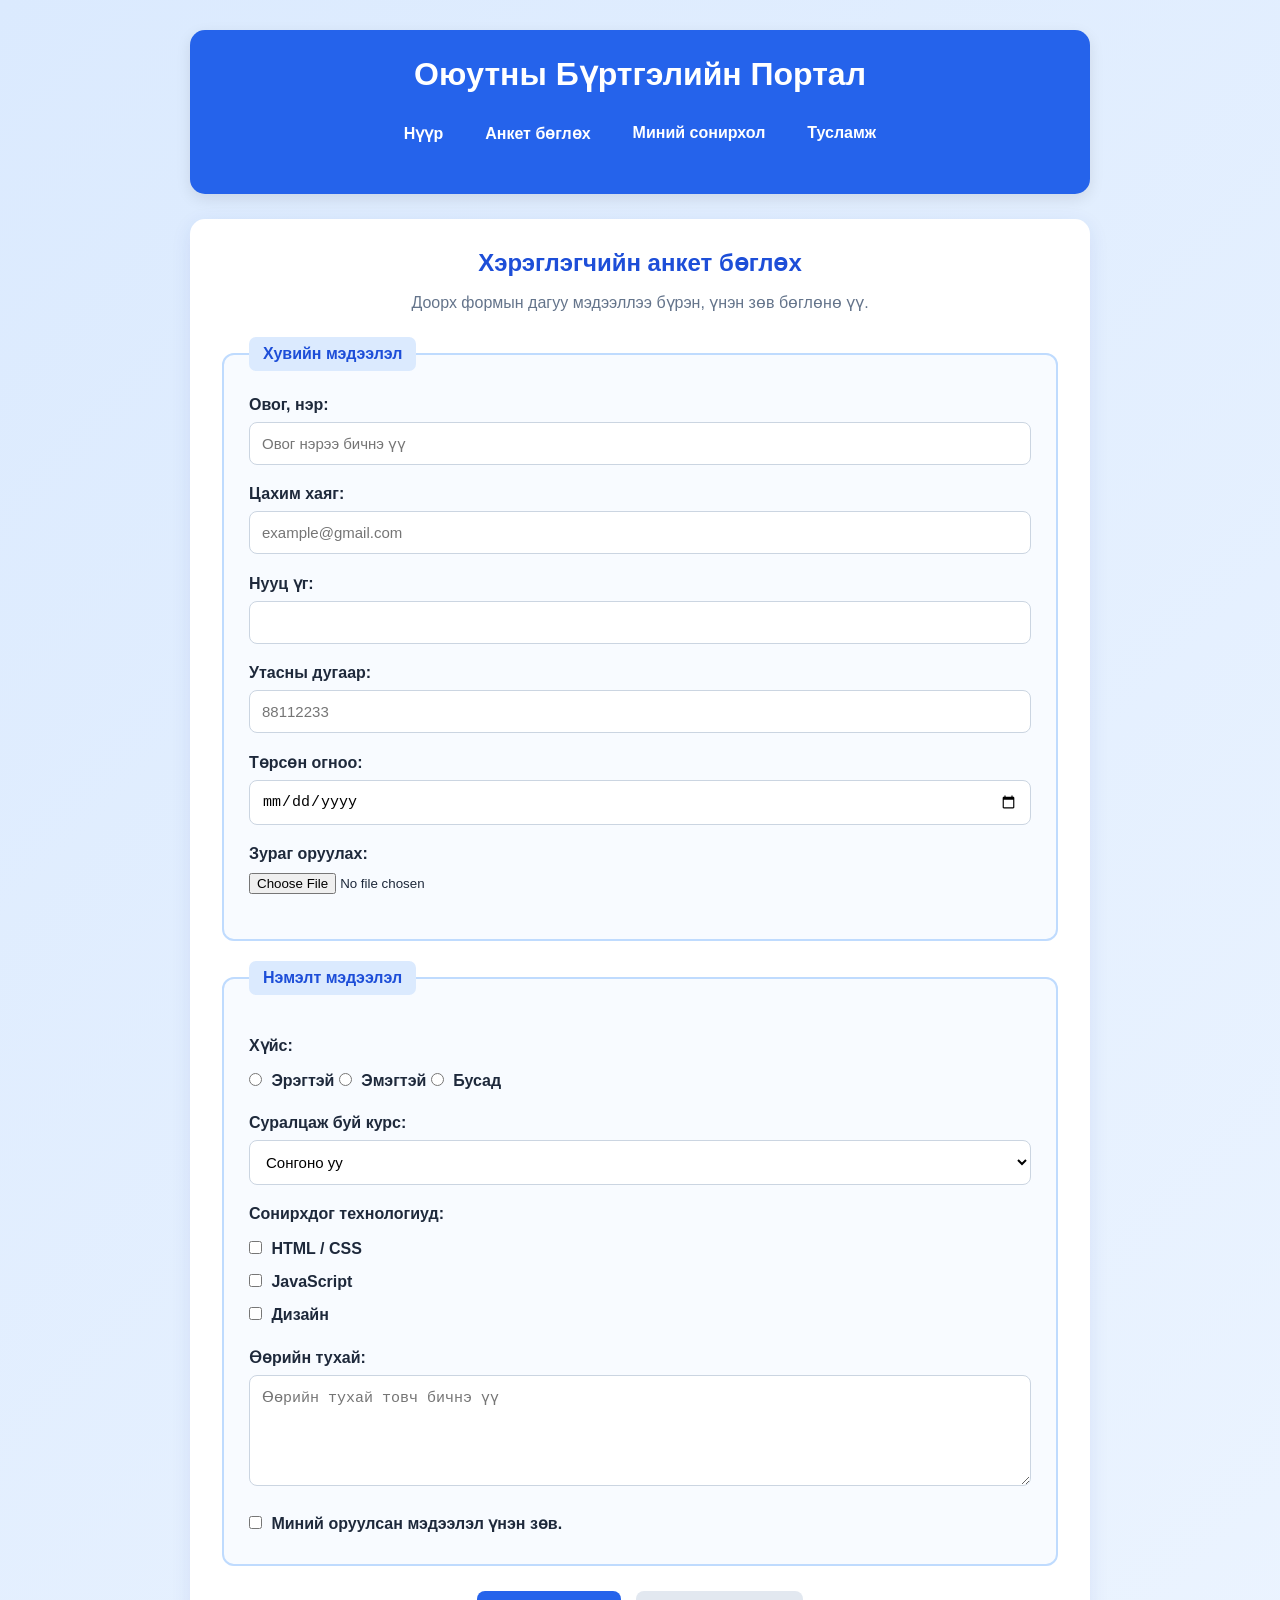
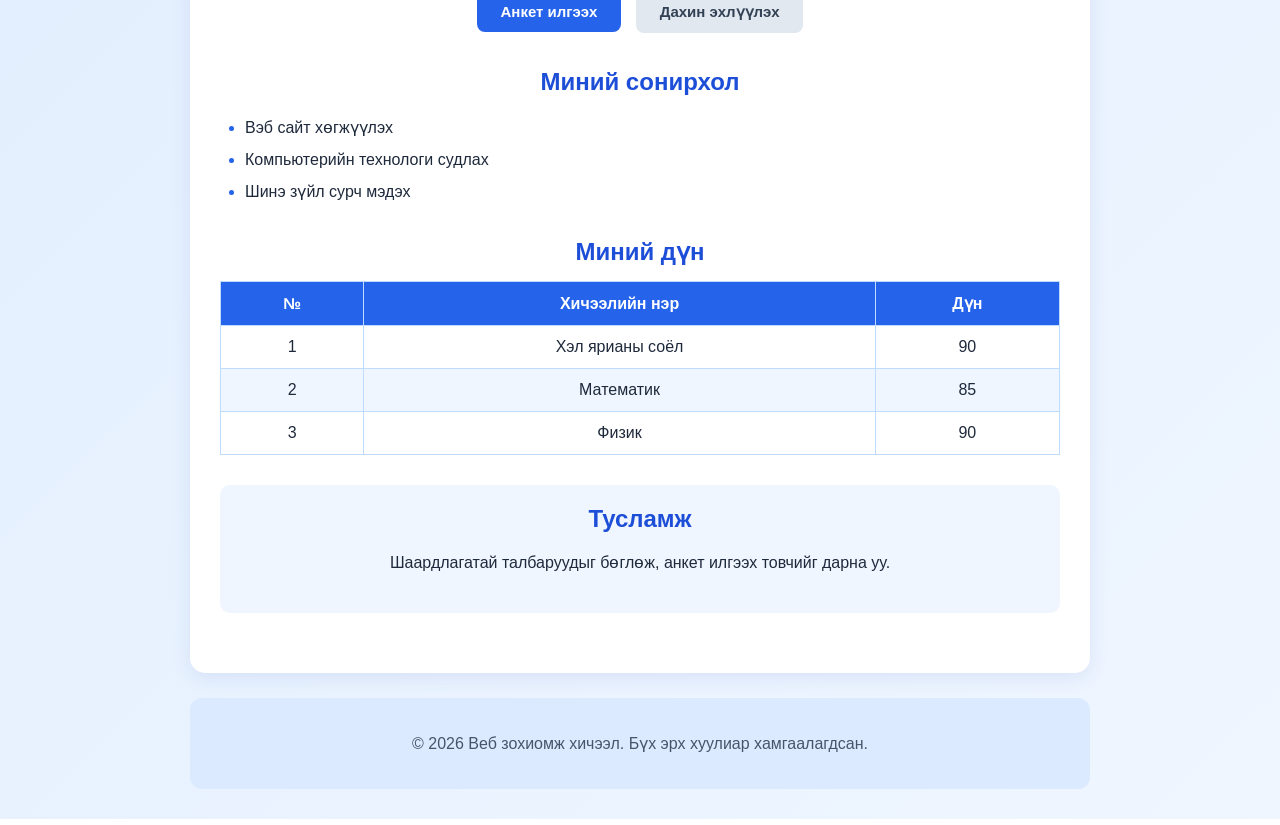
<file: lab2/index.html>
<!DOCTYPE html>
<html lang="mn">
<head>
    <meta charset="UTF-8">
    <meta name="viewport" content="width=device-width, initial-scale=1.0">
    <title>Лаборатори 02 - Оюутны анкет</title>

    <style>
        * {
            box-sizing: border-box;
        }

        body {
            margin: 0;
            padding: 30px 15px;
            font-family: Arial, sans-serif;
            background: linear-gradient(135deg, #dbeafe, #eff6ff);
            color: #1e293b;
        }

        header {
            max-width: 900px;
            margin: 0 auto 25px;
            padding: 25px;
            text-align: center;
            background: #2563eb;
            color: white;
            border-radius: 15px;
            box-shadow: 0 5px 15px #00000018;
        }

        header h1 {
            margin-top: 0;
        }

        nav ul {
            display: flex;
            justify-content: center;
            flex-wrap: wrap;
            gap: 12px;
            padding: 0;
            list-style: none;
        }

        nav a {
            display: inline-block;
            color: white;
            text-decoration: none;
            font-weight: bold;
            padding: 10px 15px;
            border-radius: 8px;
        }

        nav a:hover {
            background: #1d4ed8;
        }

        main {
            width: 100%;
            max-width: 900px;
            margin: 0 auto;
        }

        article {
            background: white;
            padding: 30px;
            border-radius: 15px;
            box-shadow: 0 5px 20px #1e40af18;
        }

        section {
            margin-bottom: 30px;
        }

        h2 {
            color: #1d4ed8;
            text-align: center;
            margin-top: 0;
            margin-bottom: 15px;
        }

        #anket > p {
            text-align: center;
            color: #64748b;
            margin-bottom: 25px;
        }

        fieldset {
            border: 2px solid #bfdbfe;
            border-radius: 12px;
            padding: 25px;
            margin-bottom: 20px;
            background: #f8fbff;
        }

        legend {
            padding: 8px 14px;
            color: #1d4ed8;
            font-weight: bold;
            background: #dbeafe;
            border-radius: 7px;
        }

        label {
            font-weight: 600;
        }

        input[type="text"],
        input[type="email"],
        input[type="password"],
        input[type="tel"],
        input[type="date"],
        select,
        textarea {
            display: block;
            width: 100%;
            margin-top: 8px;
            margin-bottom: 20px;
            padding: 12px;
            font-size: 15px;
            border: 1px solid #cbd5e1;
            border-radius: 8px;
            background: white;
            outline: none;
        }

        input:focus,
        select:focus,
        textarea:focus {
            border-color: #3b82f6;
            box-shadow: 0 0 0 3px #3b82f625;
        }

        input[type="file"] {
            display: block;
            margin-top: 10px;
            margin-bottom: 20px;
            max-width: 100%;
        }

        input[type="radio"],
        input[type="checkbox"] {
            accent-color: #2563eb;
            margin: 10px 5px 10px 0;
        }

        fieldset p {
            font-weight: bold;
            margin-bottom: 8px;
        }

        textarea {
            resize: vertical;
        }

        button {
            padding: 12px 24px;
            margin: 5px;
            border: none;
            border-radius: 8px;
            font-size: 15px;
            font-weight: bold;
            cursor: pointer;
            transition: 0.2s;
        }

        button[type="submit"] {
            background: #2563eb;
            color: white;
        }

        button[type="submit"]:hover {
            background: #1d4ed8;
        }

        button[type="reset"] {
            background: #e2e8f0;
            color: #334155;
        }

        button[type="reset"]:hover {
            background: #cbd5e1;
        }

        form {
            text-align: center;
        }

        form fieldset {
            text-align: left;
        }

        section ul {
            padding-left: 25px;
            line-height: 2;
        }

        section ul li::marker {
            color: #2563eb;
        }

        table {
            width: 100%;
            border-collapse: collapse;
            margin-top: 15px;
            text-align: center;
        }

        th, td {
            border: 1px solid #bfdbfe;
            padding: 12px;
        }

        th {
            background: #2563eb;
            color: white;
        }

        tbody tr:nth-child(even) {
            background: #eff6ff;
        }

        tbody tr:hover {
            background: #dbeafe;
        }

        #tuslamj {
            padding: 20px;
            text-align: center;
            background: #eff6ff;
            border-radius: 10px;
        }

        #tuslamj p {
            line-height: 1.7;
        }

        footer {
            max-width: 900px;
            margin: 25px auto 0;
            padding: 20px;
            text-align: center;
            color: #475569;
            background: #dbeafe;
            border-radius: 12px;
        }

        @media (max-width: 600px) {
            body {
                padding: 15px 10px;
            }

            header {
                padding: 20px 12px;
            }

            header h1 {
                font-size: 24px;
            }

            article {
                padding: 18px 12px;
            }

            fieldset {
                padding: 18px 12px;
            }

            nav ul {
                gap: 8px;
            }

            nav a {
                padding: 8px;
            }

            th, td {
                padding: 8px 5px;
                font-size: 13px;
            }
        }
    </style>
</head>

<body>

    <header>
        <h1>Оюутны Бүртгэлийн Портал</h1>

        <nav>
            <ul>
                <li><a href="../index.html">Нүүр</a></li>
                <li><a href="#anket">Анкет бөглөх</a></li>
                <li><a href="#sonirhol">Миний сонирхол</a></li>
                <li><a href="#tuslamj">Тусламж</a></li>
            </ul>
        </nav>
    </header>

    <main>
        <article>

            <!-- ХЭРЭГЛЭГЧИЙН АНКЕТ -->
            <section id="anket">
                <h2>Хэрэглэгчийн анкет бөглөх</h2>

                <p>
                    Доорх формын дагуу мэдээллээ бүрэн,
                    үнэн зөв бөглөнө үү.
                </p>

                <form action="#" method="post"
                      enctype="multipart/form-data">

                    <fieldset>
                        <legend>Хувийн мэдээлэл</legend>

                        <label for="fullname">Овог, нэр:</label>
                        <input type="text"
                               id="fullname"
                               name="fullname"
                               placeholder="Овог нэрээ бичнэ үү"
                               minlength="2"
                               pattern=".*\S.*"
                               required>

                        <label for="email">Цахим хаяг:</label>
                        <input type="email"
                               id="email"
                               name="email"
                               placeholder="example@gmail.com"
                               required>

                        <label for="password">Нууц үг:</label>
                        <input type="password"
                               id="password"
                               name="password"
                               minlength="6"
                               required>

                        <label for="phone">Утасны дугаар:</label>
                        <input type="tel"
                               id="phone"
                               name="phone"
                               pattern="[0-9]{8}"
                               maxlength="8"
                               inputmode="numeric"
                               placeholder="88112233"
                               title="8 оронтой утасны дугаар оруулна уу"
                               required>

                        <label for="birthdate">Төрсөн огноо:</label>
                        <input type="date"
                               id="birthdate"
                               name="birthdate"
                               required>

                        <label for="photo">Зураг оруулах:</label>
                        <input type="file"
                               id="photo"
                               name="photo"
                               accept="image/*">
                    </fieldset>

                    <fieldset>
                        <legend>Нэмэлт мэдээлэл</legend>

                        <p>Хүйс:</p>

                        <input type="radio"
                               id="male"
                               name="gender"
                               value="male"
                               required>
                        <label for="male">Эрэгтэй</label>

                        <input type="radio"
                               id="female"
                               name="gender"
                               value="female">
                        <label for="female">Эмэгтэй</label>

                        <input type="radio"
                               id="other"
                               name="gender"
                               value="other">
                        <label for="other">Бусад</label>

                        <br><br>

                        <label for="course">
                            Суралцаж буй курс:
                        </label>

                        <select id="course"
                                name="course"
                                required>
                            <option value="">Сонгоно уу</option>
                            <option value="1">1-р курс</option>
                            <option value="2">2-р курс</option>
                            <option value="3">3-р курс</option>
                            <option value="4">4-р курс</option>
                        </select>

                        <p>Сонирхдог технологиуд:</p>

                        <input type="checkbox"
                               id="html"
                               name="interests"
                               value="HTML">
                        <label for="html">HTML / CSS</label>

                        <br>

                        <input type="checkbox"
                               id="javascript"
                               name="interests"
                               value="JavaScript">
                        <label for="javascript">JavaScript</label>

                        <br>

                        <input type="checkbox"
                               id="design"
                               name="interests"
                               value="Design">
                        <label for="design">Дизайн</label>

                        <br><br>

                        <label for="about">
                            Өөрийн тухай:
                        </label>

                        <textarea id="about"
                                  name="about"
                                  rows="5"
                                  minlength="10"
                                  placeholder="Өөрийн тухай товч бичнэ үү"
                                  required></textarea>

                        <input type="checkbox"
                               id="agree"
                               name="agree"
                               required>

                        <label for="agree">
                            Миний оруулсан мэдээлэл үнэн зөв.
                        </label>
                    </fieldset>

                    <button type="submit">
                        Анкет илгээх
                    </button>

                    <button type="reset">
                        Дахин эхлүүлэх
                    </button>

                </form>
            </section>

            <!-- СОНИРХЛЫН ЖАГСААЛТ -->
            <section id="sonirhol">
                <h2>Миний сонирхол</h2>

                <ul>
                    <li>Вэб сайт хөгжүүлэх</li>
                    <li>Компьютерийн технологи судлах</li>
                    <li>Шинэ зүйл сурч мэдэх</li>
                </ul>
            </section>

            <!-- ХИЧЭЭЛИЙН ДҮН -->
            <section id="dun">
                <h2>Миний дүн</h2>

                <table>
                    <thead>
                        <tr>
                            <th>№</th>
                            <th>Хичээлийн нэр</th>
                            <th>Дүн</th>
                        </tr>
                    </thead>

                    <tbody>
                        <tr>
                            <td>1</td>
                            <td>Хэл ярианы соёл</td>
                            <td>90</td>
                        </tr>

                        <tr>
                            <td>2</td>
                            <td>Математик</td>
                            <td>85</td>
                        </tr>

                        <tr>
                            <td>3</td>
                            <td>Физик</td>
                            <td>90</td>
                        </tr>
                    </tbody>
                </table>
            </section>

            <!-- ТУСЛАМЖ -->
            <section id="tuslamj">
                <h2>Тусламж</h2>

                <p>
                    Шаардлагатай талбаруудыг бөглөж,
                    анкет илгээх товчийг дарна уу.
                </p>
            </section>

        </article>
    </main>

    <footer>
        <p>
            &copy; 2026 Веб зохиомж хичээл.
            Бүх эрх хуулиар хамгаалагдсан.
        </p>
    </footer>

</body>
</html>
</file>
